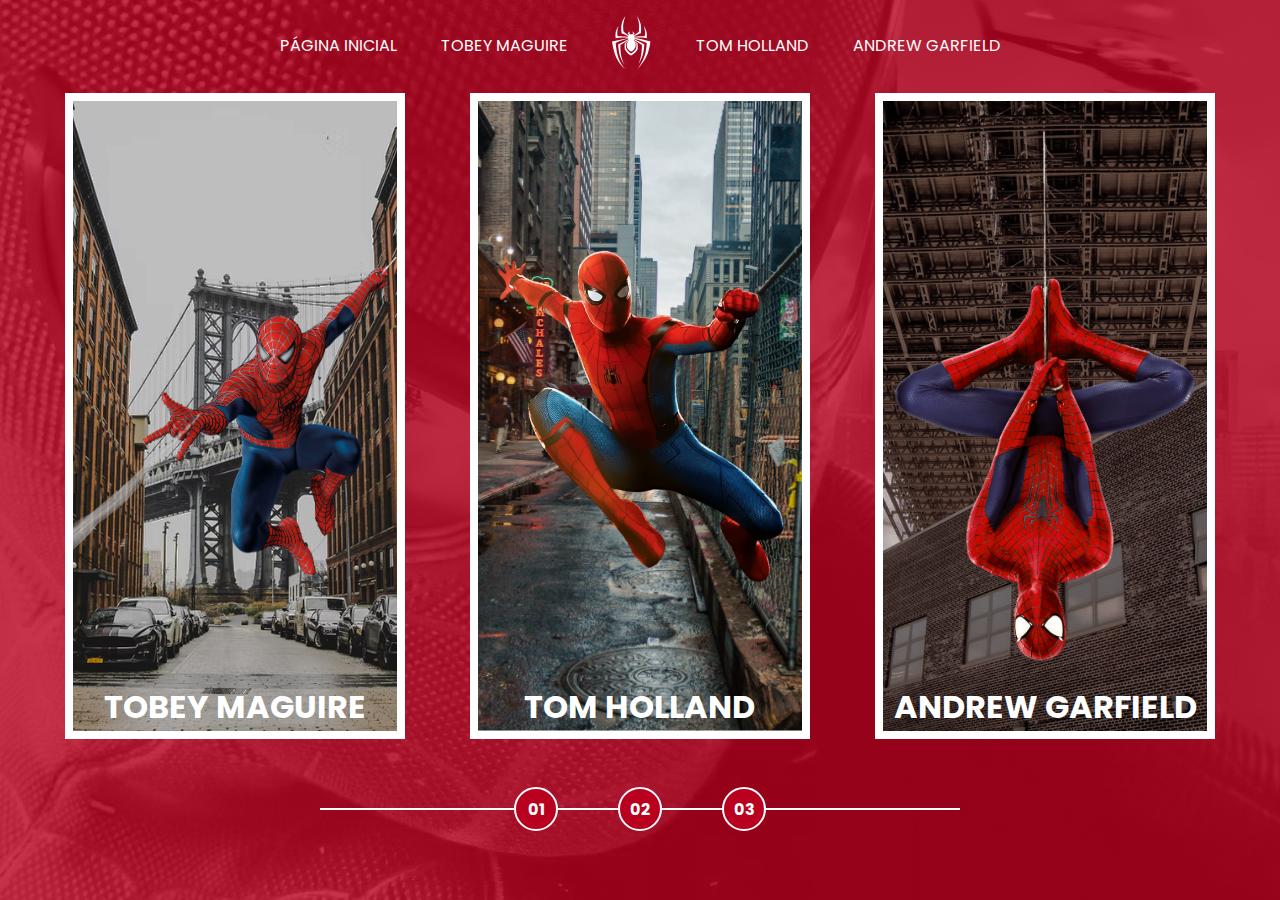
<file: index.html>
<!DOCTYPE html>
<html lang="en">

<head>
  <meta charset="UTF-8">
  <meta http-equiv="X-UA-Compatible" content="IE=edge">
  <meta name="viewport" content="width=device-width, initial-scale=1.0">
  <link rel="stylesheet" href="/assets/css/home-page-styles.css">
  <script src="/assets/scripts/card-hover-animation.js"></script>
  <title>Spider-Man | Multiversos</title>
</head>

<body>
  <nav class="s-menu">
    <ul>
      <li class="s-menu__item">
        <a href="/">Página Inicial</a>
      </li>
      <li class="s-menu__item">
        <a href="#">Tobey Maguire</a>
      </li>
      <li class="s-menu__item s-menu__icon">
        <img src="/assets/images/icons/spider.svg" alt="Spider-Man Multiverse">
      </li>
      <li class="s-menu__item">
        <a href="#">Tom Holland</a>
      </li>
      <li class="s-menu__item">
        <a href="#">Andrew Garfield</a>
      </li>
    </ul>
  </nav>
  <div class="s-container">
    <a href="#" class="s-card" id="spider-man-01">
      <img class="s-card__background" src="/assets/images/pic-sm-bg-01.jpg">
      <img class="s-card__image" src="/assets/images/spider-man-01.png" alt="Tobey Maguire">
      <h2 class="s-card__title">Tobey Maguire</h2>
    </a>
    <a href="#" class="s-card" id="spider-man-02">
      <img class="s-card__background" src="/assets/images/pic-sm-bg-02.jpg">
      <img class="s-card__image" src="/assets/images/spider-man-02.png" alt="Tom Holland">
      <h2 class="s-card__title">Tom Holland</h2>
    </a>
    <a href="#" class="s-card" id="spider-man-03">
      <img class="s-card__background" src="/assets/images/pic-sm-bg-03.jpg">
      <img class="s-card__image" src="/assets/images/spider-man-03.png" alt="Andrew Garfield">
      <h2 class="s-card__title">Andrew Garfield</h2>
    </a>
  </div>

  <div class="s-controller">
    <div class="s-controller__button">
      01
    </div>
    <div class="s-controller__button">
      02
    </div>
    <div class="s-controller__button">
      03
    </div>
    <div class="s-controller__line"></div>
  </div>
</body>

</html>
</file>
<file: assets/css/home-page-styles.css>
@import url("/assets/css/reset.css");
@import url("/assets/css/global.css");

body {
  background-color: var(--primary-color);
}

body::before {
  content: "";
  background-image: url("/assets/images/spider-man-background.jpg");
  background-repeat: no-repeat;
  background-position: center;
  background-size: cover;
  width: 100%;
  height: 100%;
  position: absolute;
  opacity: 0.2;
  transition: background-image 1s ease-in-out, opacity 1s ease-in-out;
}

.s-menu {
  padding: 1rem 0;
  width: 100%;
  text-align: center;
  position: relative;
}

.s-menu__item {
  display: inline-block;
  text-transform: uppercase;
  margin: 0 1.25rem;
}

.s-menu__icon {
  width: 2.5rem;
  margin: 0 1.25rem;
  vertical-align: middle;
}

.s-container {
  position: relative;
  display: flex;
  align-items: center;
  justify-content: space-evenly;
}

.s-card {
  border: 0.5rem solid white;
  width: calc(100% / 3 - 8%);
  height: 70vh;
  position: relative;
  transition: filter 0.5s ease-in-out;
}

.s-card__background {
  width: 100%;
  height: 100%;
  object-fit: cover;
  position: absolute;
  opacity: 1;
  transition: opacity 1s ease-in-out;
}

.s-card__image {
  width: 100%;
  height: 100%;
  object-fit: contain;
  position: relative;
  transition: 1s ease-in-out;
}

.s-card__title {
  font-size: 2rem;
  text-transform: uppercase;
  text-align: center;
  position: absolute;
  width: 100%;
  bottom: 0;
  transition: bottom 1s ease-in-out;
}

.s-controller {
  position: relative;
  display: flex;
  justify-content: center;
  align-items: center;
  margin-top: 3rem;
}

.s-controller__button {
  display: flex;
  align-items: center;
  justify-content: center;
  width: 2.5rem;
  height: 2.5rem;
  border: 2px solid white;
  border-radius: 50%;
  background-color: var(--primary-color);
  text-align: center;
  font-size: 1rem;
  font-weight: bold;
  cursor: pointer;
  z-index: 1;
  transition: transform 0.3s ease-in-out;
}

.s-controller__button:hover {
  transform: scale(1.1);
}

.s-controller__button:nth-child(2) {
  margin: 0 3.75rem;
}

.s-controller__line {
  background-color: white;
  width: 50%;
  height: 2px;
  position: absolute;
}

/* Hover Animation */

.s-card--hovered .s-card__background {
  cursor: pointer;
  opacity: 0;
}

.s-card--hovered .s-card__image {
  transform: scale(1.4);
  filter: drop-shadow(30px 10px 4px rgba(0, 0, 0, 0.5));
}

body#spider-man-01-hovered::before {
  background-image: url("/assets/images/pic-sm-bg-01.jpg");
}

body#spider-man-02-hovered::before {
  background-image: url("/assets/images/pic-sm-bg-02.jpg");
}

body#spider-man-03-hovered::before {
  background-image: url("/assets/images/pic-sm-bg-03.jpg");
}

body[id^="spider-man-"]::before {
  opacity: 1;
}

body[id^="spider-man-"] .s-card:not(.s-card--hovered) {
  filter: grayscale(100%);
}

.s-card--hovered .s-card__title {
  bottom: 50%;
}
</file>
